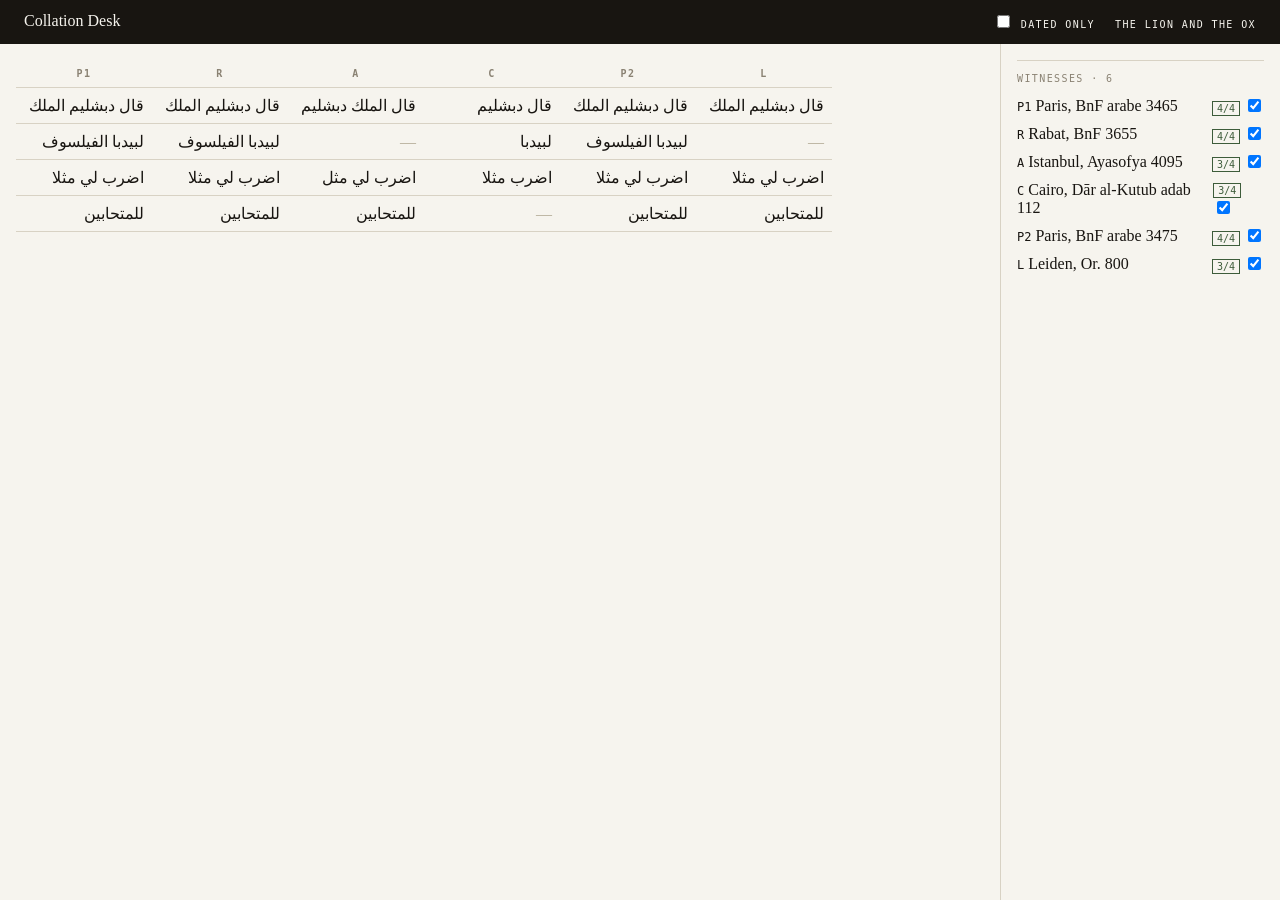
<file: plugins/ui-design-skills/evals/fixtures/collation-desk-patched/index.html>
<!doctype html>
<html lang="en">
<head>
  <meta charset="utf-8">
  <title>Collation Desk</title>
  <link rel="stylesheet" href="styles/tokens.css">
  <link rel="stylesheet" href="styles/desk.css">
</head>
<body>
  <header class="masthead"><span>Collation Desk</span><span><label class="dated-toggle"><input type="checkbox" id="dated-only"> Dated only</label> <span class="state" id="chapter"></span></span></header>
  <div class="desk">
    <div class="ledger-wrap"><div id="ledger"></div></div>
    <aside class="panel" id="panel"></aside>
  </div>
  <script src="data/witnesses.js"></script>
  <script src="src/state.js"></script>
  <script src="src/ledger.js"></script>
  <script src="src/panel.js"></script>
  <script src="src/extras.js"></script>
  <script>
    document.getElementById("chapter").textContent = DATA.chapter;
    setState({});
  </script>
</body>
</html>
</file>
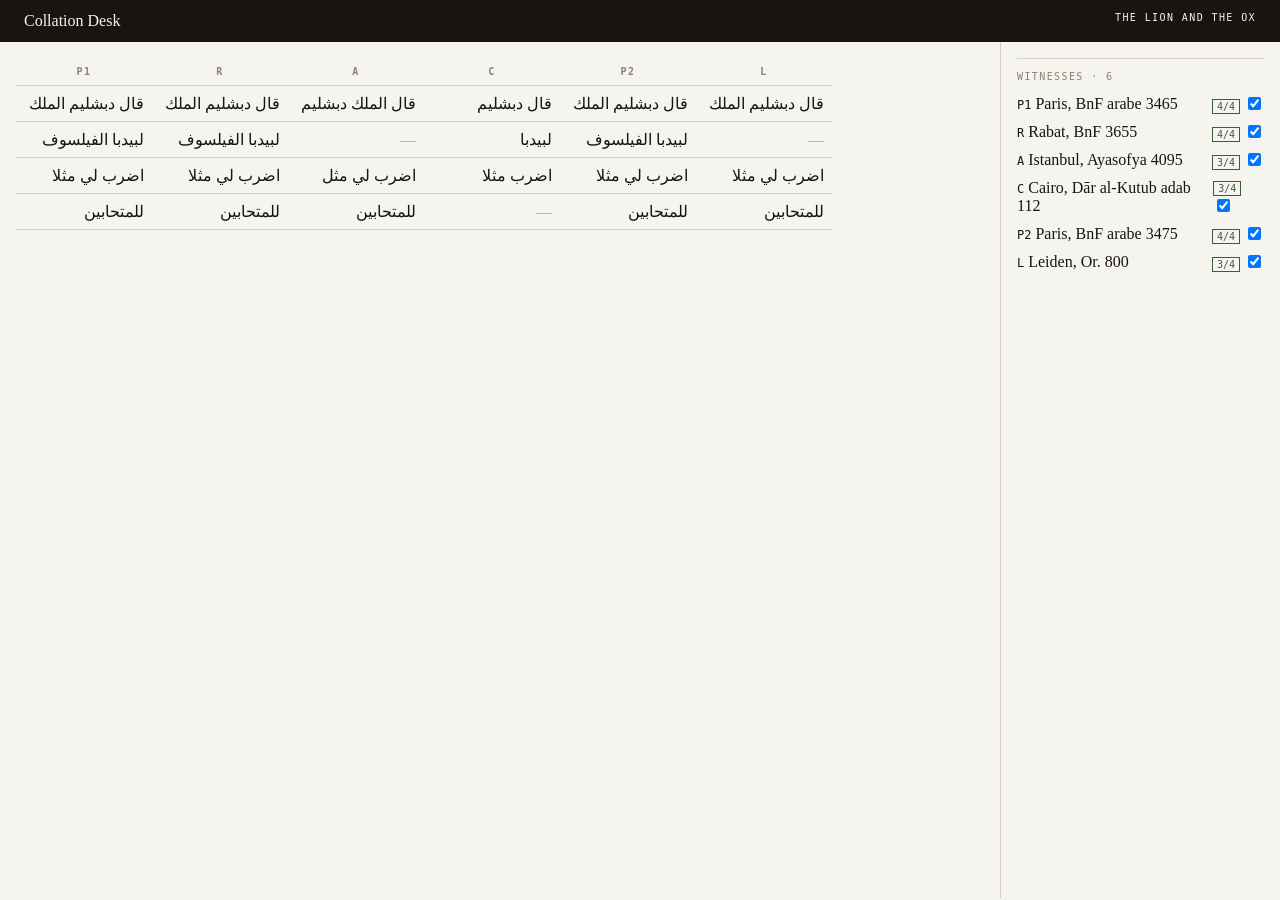
<file: plugins/ui-design-skills/evals/fixtures/collation-desk/index.html>
<!doctype html>
<html lang="en">
<head>
  <meta charset="utf-8">
  <title>Collation Desk</title>
  <link rel="stylesheet" href="styles/tokens.css">
  <link rel="stylesheet" href="styles/desk.css">
</head>
<body>
  <header class="masthead"><span>Collation Desk</span><span class="state" id="chapter"></span></header>
  <div class="desk">
    <div class="ledger-wrap"><div id="ledger"></div></div>
    <aside class="panel" id="panel"></aside>
  </div>
  <script src="data/witnesses.js"></script>
  <script src="src/state.js"></script>
  <script src="src/ledger.js"></script>
  <script src="src/panel.js"></script>
  <script>
    document.getElementById("chapter").textContent = DATA.chapter;
    setState({});
  </script>
</body>
</html>
</file>
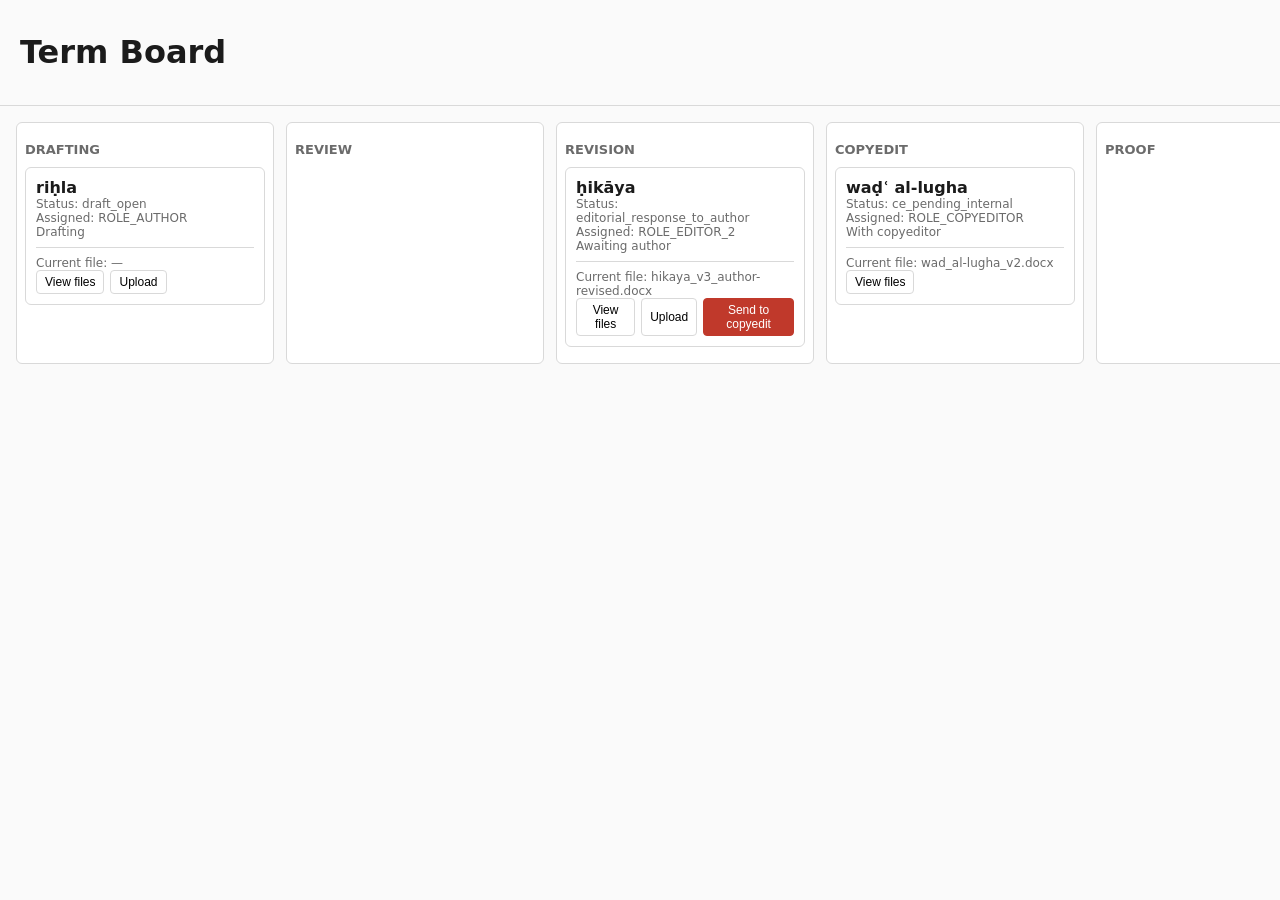
<file: plugins/ui-design-skills/evals/fixtures/editorial-board/index.html>
<!doctype html>
<html>
<head>
  <meta charset="utf-8">
  <title>Term Board</title>
  <link rel="stylesheet" href="src/board.css">
</head>
<body>
  <header class="topbar"><h1>Term Board</h1></header>
  <main id="board" class="board"></main>
  <div id="modal-root"></div>
  <script src="data/payload.js"></script>
  <script src="src/modals.js"></script>
  <script src="src/EntryCard.js"></script>
  <script src="src/board.js"></script>
</body>
</html>
</file>
<file: plugins/ui-design-skills/evals/fixtures/collation-desk-patched/styles/tokens.css>
:root {
  --paper: #f6f4ee;
  --paper-2: #ece8de;
  --ink: #181511;
  --ink-2: #4a443b;
  --ink-3: #8a8273;
  --rule: #d8d2c4;
  --accent: #7a2e2a;      /* selection, active */
  --present: #3d5c3a;     /* witness attests the row */
  --absent: #b5ad99;      /* gap / lacuna */
  --font-serif: "Iowan Old Style", Palatino, serif;
  --font-mono: "SF Mono", Menlo, monospace;
  --font-arabic: "Noto Naskh Arabic", "Amiri", serif;
  --space-1: 4px; --space-2: 8px; --space-3: 12px; --space-4: 16px; --space-6: 24px;
  --label-size: 10px; --label-track: .14em;
}
</file>
<file: plugins/ui-design-skills/evals/fixtures/collation-desk-patched/styles/desk.css>
body { margin: 0; background: var(--paper); color: var(--ink); font-family: var(--font-serif); }
.masthead { background: var(--ink); color: var(--paper); padding: var(--space-3) var(--space-6); display: flex; justify-content: space-between; }
.masthead .state { font-family: var(--font-mono); font-size: var(--label-size); letter-spacing: var(--label-track); text-transform: uppercase; }
.desk { display: grid; grid-template-columns: 1fr 280px; min-height: calc(100vh - 44px); }
.ledger-wrap { overflow: auto; padding: var(--space-4); }
table.ledger { border-collapse: collapse; }
table.ledger th { font-family: var(--font-mono); font-size: var(--label-size); letter-spacing: var(--label-track); text-transform: uppercase; color: var(--ink-3); border-bottom: 1px solid var(--rule); padding: var(--space-2); }
table.ledger td { font-family: var(--font-arabic); direction: rtl; border-bottom: 1px solid var(--rule); padding: var(--space-2); min-width: 120px; }
table.ledger td.gap { color: var(--absent); }
table.ledger .selected { background: var(--paper-2); box-shadow: inset 0 -2px 0 var(--accent); }
.panel { border-left: 1px solid var(--rule); padding: var(--space-4); }
.panel-section { border-top: 1px solid var(--rule); padding: var(--space-3) 0; }
.panel-section h3 { margin: 0 0 var(--space-2); font-family: var(--font-mono); font-size: var(--label-size); letter-spacing: var(--label-track); text-transform: uppercase; color: var(--ink-3); font-weight: 400; }
.witness-row { display: flex; justify-content: space-between; align-items: center; padding: var(--space-1) 0; cursor: pointer; }
.witness-row.selected { color: var(--accent); }
.siglum { font-family: var(--font-mono); font-size: 12px; }
.badge { font-family: var(--font-mono); font-size: var(--label-size); padding: 1px var(--space-1); border: 1px solid var(--rule); }
.badge.present { color: var(--present); border-color: var(--present); }
.chip { font-family: var(--font-mono); font-size: var(--label-size); letter-spacing: var(--label-track); text-transform: uppercase; border: 1px solid var(--ink); padding: 2px var(--space-2); background: none; cursor: pointer; }
.chip.on { background: var(--ink); color: var(--paper); }
.empty { color: var(--ink-3); font-style: italic; font-size: 13px; }
.dated-toggle { font-family: var(--font-mono); font-size: var(--label-size); letter-spacing: var(--label-track); text-transform: uppercase; color: var(--paper); margin-right: var(--space-4); }
</file>
<file: plugins/ui-design-skills/evals/fixtures/collation-desk/styles/tokens.css>
:root {
  --paper: #f6f4ee;
  --paper-2: #ece8de;
  --ink: #181511;
  --ink-2: #4a443b;
  --ink-3: #8a8273;
  --rule: #d8d2c4;
  --accent: #7a2e2a;      /* selection, active */
  --present: #3d5c3a;     /* witness attests the row */
  --absent: #b5ad99;      /* gap / lacuna */
  --font-serif: "Iowan Old Style", Palatino, serif;
  --font-mono: "SF Mono", Menlo, monospace;
  --font-arabic: "Noto Naskh Arabic", "Amiri", serif;
  --space-1: 4px; --space-2: 8px; --space-3: 12px; --space-4: 16px; --space-6: 24px;
  --label-size: 10px; --label-track: .14em;
}
</file>
<file: plugins/ui-design-skills/evals/fixtures/collation-desk/styles/desk.css>
body { margin: 0; background: var(--paper); color: var(--ink); font-family: var(--font-serif); }
.masthead { background: var(--ink); color: var(--paper); padding: var(--space-3) var(--space-6); display: flex; justify-content: space-between; }
.masthead .state { font-family: var(--font-mono); font-size: var(--label-size); letter-spacing: var(--label-track); text-transform: uppercase; }
.desk { display: grid; grid-template-columns: 1fr 280px; min-height: calc(100vh - 44px); }
.ledger-wrap { overflow: auto; padding: var(--space-4); }
table.ledger { border-collapse: collapse; }
table.ledger th { font-family: var(--font-mono); font-size: var(--label-size); letter-spacing: var(--label-track); text-transform: uppercase; color: var(--ink-3); border-bottom: 1px solid var(--rule); padding: var(--space-2); }
table.ledger td { font-family: var(--font-arabic); direction: rtl; border-bottom: 1px solid var(--rule); padding: var(--space-2); min-width: 120px; }
table.ledger td.gap { color: var(--absent); }
table.ledger .selected { background: var(--paper-2); box-shadow: inset 0 -2px 0 var(--accent); }
.panel { border-left: 1px solid var(--rule); padding: var(--space-4); }
.panel-section { border-top: 1px solid var(--rule); padding: var(--space-3) 0; }
.panel-section h3 { margin: 0 0 var(--space-2); font-family: var(--font-mono); font-size: var(--label-size); letter-spacing: var(--label-track); text-transform: uppercase; color: var(--ink-3); font-weight: 400; }
.witness-row { display: flex; justify-content: space-between; align-items: center; padding: var(--space-1) 0; cursor: pointer; }
.witness-row.selected { color: var(--accent); }
.siglum { font-family: var(--font-mono); font-size: 12px; }
.badge { font-family: var(--font-mono); font-size: var(--label-size); padding: 1px var(--space-1); border: 1px solid var(--rule); }
.badge.present { color: var(--present); border-color: var(--present); }
.chip { font-family: var(--font-mono); font-size: var(--label-size); letter-spacing: var(--label-track); text-transform: uppercase; border: 1px solid var(--ink); padding: 2px var(--space-2); background: none; cursor: pointer; }
.chip.on { background: var(--ink); color: var(--paper); }
.empty { color: var(--ink-3); font-style: italic; font-size: 13px; }
</file>
<file: plugins/ui-design-skills/evals/fixtures/editorial-board/src/board.css>
:root { --ink: #1b1b1b; --muted: #6b6b6b; --line: #d9d9d9; --accent: #2a5db0; --danger: #c0392b; --bg: #fafafa; }
body { font-family: system-ui, sans-serif; color: var(--ink); background: var(--bg); margin: 0; }
.topbar { padding: 12px 20px; border-bottom: 1px solid var(--line); }
.board { display: flex; gap: 12px; padding: 16px; overflow-x: auto; }
.column { min-width: 240px; background: #fff; border: 1px solid var(--line); border-radius: 6px; padding: 8px; }
.column h2 { font-size: 13px; text-transform: uppercase; color: var(--muted); }
.card { border: 1px solid var(--line); border-radius: 6px; padding: 10px; margin-bottom: 8px; background: #fff; }
.card .term { font-weight: 600; }
.card .meta { font-size: 12px; color: var(--muted); }
.card .divider { border-top: 1px solid var(--line); margin: 8px 0; }
.card .footer { display: flex; gap: 6px; }
.btn { font-size: 12px; padding: 4px 8px; border: 1px solid var(--line); border-radius: 4px; background: #fff; cursor: pointer; }
.btn.danger { background: var(--danger); color: #fff; border-color: var(--danger); }
.modal { position: fixed; inset: 10% 20%; background: #fff; border: 1px solid var(--line); padding: 16px; }
</file>
